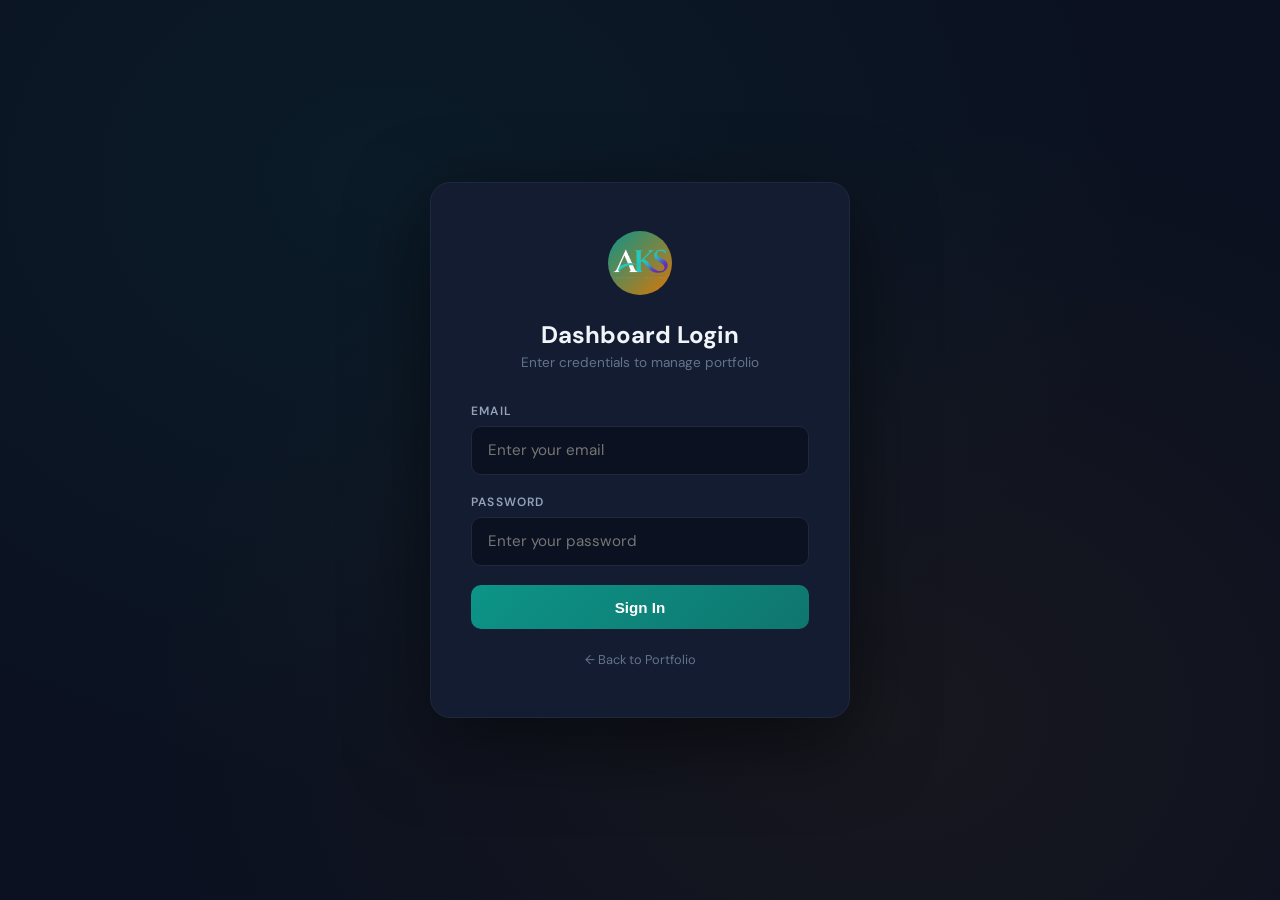
<file: dashboard.html>
<!DOCTYPE html>
<html lang="en">
<head>
<meta charset="UTF-8"/>
<meta name="viewport" content="width=device-width, initial-scale=1.0"/>
<title>Dashboard — Portfolio Manager</title>
<link rel="icon" type="image/png" href="aks.png">
<link href="https://fonts.googleapis.com/css2?family=DM+Sans:wght@400;500;600;700&family=Playfair+Display:wght@700;900&display=swap" rel="stylesheet"/>
<style>
* { margin: 0; padding: 0; box-sizing: border-box; }
:root {
  --bg: #0b1120; --bg-card: #131c31; --bg-alt: #0f172a;
  --text: #f1f5f9; --text-sec: #94a3b8; --text-muted: #64748b;
  --accent: #0d9488; --accent-hover: #0f766e;
  --gold: #d97706; --border: #1e293b;
  --radius: 12px; --shadow: 0 4px 24px rgba(0,0,0,0.3);
}
body {
  font-family: 'DM Sans', sans-serif; background: var(--bg); color: var(--text);
  display: flex; min-height: 100vh;
}
.sidebar {
  width: 240px; flex-shrink: 0; background: var(--bg-alt);
  border-right: 1px solid var(--border); padding: 1.5rem 0;
  height: 100vh; position: sticky; top: 0; overflow-y: auto;
  display: flex; flex-direction: column;
}
.sidebar-logo { text-align: center; padding: 0 1rem 1.5rem; border-bottom: 1px solid var(--border); margin-bottom: 1rem; }
.sidebar-logo img { height: 44px; width: auto; }
.sidebar-logo small { display: block; color: var(--text-muted); font-size: 0.7rem; margin-top: 0.3rem; }
.sidebar-nav { flex: 1; }
.nav-item {
  display: flex; align-items: center; gap: 0.7rem;
  padding: 0.75rem 1.5rem; cursor: pointer;
  color: var(--text-sec); font-size: 0.85rem; font-weight: 500;
  transition: all 0.2s; border-left: 3px solid transparent;
}
.nav-item:hover { background: rgba(13,148,136,0.05); color: var(--text); }
.nav-item.active { background: rgba(13,148,136,0.1); color: var(--accent); border-left-color: var(--accent); }
.nav-item .icon { font-size: 1.1rem; width: 24px; text-align: center; }
.sidebar-footer { padding: 1rem 1.5rem; border-top: 1px solid var(--border); }
.preview-btn, .logout-btn {
  display: block; width: 100%; padding: 0.65rem; text-align: center;
  border-radius: 8px; font-size: 0.8rem; font-weight: 600; cursor: pointer;
  transition: all 0.25s; text-decoration: none; border: none; margin-bottom: 0.5rem;
}
.preview-btn { background: var(--accent); color: #fff; }
.preview-btn:hover { background: var(--accent-hover); }
.logout-btn { background: transparent; color: #ef4444; border: 1px solid #ef4444; }
.logout-btn:hover { background: #ef4444; color: #fff; }

.main { flex: 1; padding: 2rem 2.5rem; overflow-y: auto; max-width: calc(100vw - 240px); }
.page-header { display: flex; justify-content: space-between; align-items: center; margin-bottom: 2rem; flex-wrap: wrap; gap: 1rem; }
.page-header h1 { font-family: 'Playfair Display', serif; font-size: 1.8rem; }
.page-header .sub { color: var(--text-sec); font-size: 0.85rem; }
.save-all-btn {
  padding: 0.7rem 2rem; background: linear-gradient(135deg, var(--accent), var(--accent-hover));
  border: none; border-radius: 8px; color: #fff; font-size: 0.85rem; font-weight: 600;
  cursor: pointer; transition: all 0.25s;
}
.save-all-btn:hover { transform: translateY(-2px); box-shadow: 0 8px 20px rgba(13,148,136,0.3); }
.section-panel { display: none; }
.section-panel.active { display: block; }
.section-panel h2 { font-size: 1.2rem; margin-bottom: 1.5rem; color: var(--text); display: flex; align-items: center; gap: 0.5rem; }
.section-panel h2 small { font-size: 0.7rem; color: var(--text-muted); font-weight: 400; }
.card { background: var(--bg-card); border: 1px solid var(--border); border-radius: var(--radius); padding: 1.5rem; margin-bottom: 1.5rem; }
.card h3 { font-size: 0.9rem; color: var(--accent); margin-bottom: 1rem; text-transform: uppercase; letter-spacing: 0.08em; }
.form-row { display: grid; grid-template-columns: 1fr 1fr; gap: 1rem; margin-bottom: 1rem; }
.form-row.three { grid-template-columns: 1fr 1fr 1fr; }
.form-group { margin-bottom: 1rem; }
.form-group label { display: block; font-size: 0.72rem; color: var(--text-sec); font-weight: 600; text-transform: uppercase; letter-spacing: 0.06em; margin-bottom: 0.3rem; }
.form-group input, .form-group textarea, .form-group select {
  width: 100%; padding: 0.7rem 0.9rem; background: var(--bg); border: 1px solid var(--border);
  border-radius: 8px; color: var(--text); font-size: 0.88rem; font-family: inherit;
  transition: border-color 0.25s;
}
.form-group input:focus, .form-group textarea:focus { outline: none; border-color: var(--accent); }
.form-group textarea { resize: vertical; min-height: 80px; }
.dynamic-list { display: flex; flex-direction: column; gap: 0.8rem; }
.dynamic-item {
  background: var(--bg); border: 1px solid var(--border); border-radius: 8px;
  padding: 1rem; position: relative;
}
.dynamic-item .remove-btn {
  position: absolute; top: 0.5rem; right: 0.5rem;
  width: 26px; height: 26px; border-radius: 50%; border: none;
  background: rgba(239,68,68,0.15); color: #ef4444; cursor: pointer;
  font-size: 0.8rem; display: flex; align-items: center; justify-content: center;
  transition: all 0.2s;
}
.dynamic-item .remove-btn:hover { background: #ef4444; color: #fff; }
.add-btn {
  padding: 0.6rem 1.2rem; background: transparent; border: 2px dashed var(--border);
  border-radius: 8px; color: var(--text-sec); font-size: 0.82rem; cursor: pointer;
  transition: all 0.25s; font-family: inherit; font-weight: 500; margin-top: 0.5rem;
}
.add-btn:hover { border-color: var(--accent); color: var(--accent); }
.toast {
  position: fixed; top: 1.5rem; right: 1.5rem; background: #065f46;
  color: #fff; padding: 0.8rem 1.5rem; border-radius: 10px;
  font-size: 0.85rem; font-weight: 500; z-index: 999;
  transform: translateX(120%); transition: transform 0.4s ease;
  box-shadow: 0 8px 24px rgba(0,0,0,0.3);
}
.toast.show { transform: translateX(0); }
.toast.error { background: #991b1b; }
::-webkit-scrollbar { width: 6px; }
::-webkit-scrollbar-track { background: var(--bg); }
::-webkit-scrollbar-thumb { background: var(--border); border-radius: 3px; }
</style>
</head>
<body>

<div class="sidebar">
  <div class="sidebar-logo">
    <img src="aks.png" alt="AKS">
    <small>Portfolio Dashboard</small>
  </div>
  <div class="sidebar-nav">
    <div class="nav-item active" data-section="hero"><span class="icon">🏠</span> Hero</div>
    <div class="nav-item" data-section="about"><span class="icon">👤</span> About</div>
    <div class="nav-item" data-section="skills"><span class="icon">⚡</span> Skills</div>
    <div class="nav-item" data-section="experience"><span class="icon">💼</span> Experience</div>
    <div class="nav-item" data-section="education"><span class="icon">🎓</span> Education</div>
    <div class="nav-item" data-section="projects"><span class="icon">📁</span> Projects</div>
    <div class="nav-item" data-section="awards"><span class="icon">🏆</span> Awards</div>
    <div class="nav-item" data-section="contact"><span class="icon">📬</span> Contact</div>
  </div>
  <div class="sidebar-footer">
    <a class="preview-btn" href="aman_f.html" target="_blank">👁 Preview</a>
    <button class="logout-btn" id="logoutBtn">✕ Logout</button>
  </div>
</div>

<div class="main">
  <div class="page-header">
    <div>
      <h1>Manage Portfolio</h1>
      <div class="sub" id="connectionStatus">🔄 Loading from backend...</div>
    </div>
    <button class="save-all-btn" id="saveAllBtn">💾 Save All Changes</button>
  </div>

  <div id="panel-hero" class="section-panel active">
    <h2>🏠 Hero Section</h2>
    <div class="card">
      <h3>Hero Content</h3>
      <div class="form-row">
        <div class="form-group"><label>Tag Line</label><input id="heroTag"></div>
        <div class="form-group"><label>Name (First)</label><input id="heroName1"></div>
      </div>
      <div class="form-row">
        <div class="form-group"><label>Name (Last)</label><input id="heroName2"></div>
        <div class="form-group"><label>Gold Label</label><input id="heroGoldLabel"></div>
      </div>
      <div class="form-group"><label>Subtitle</label><textarea id="heroSubtitle" rows="2"></textarea></div>
      <div class="form-row">
        <div class="form-group"><label>Button 1 Text</label><input id="heroBtn1"></div>
        <div class="form-group"><label>Button 1 Link</label><input id="heroBtn1Link"></div>
      </div>
      <div class="form-row">
        <div class="form-group"><label>Button 2 Text</label><input id="heroBtn2"></div>
        <div class="form-group"><label>Button 2 Link</label><input id="heroBtn2Link"></div>
      </div>
      <div class="form-group"><label>Hero Image (URL)</label><input id="heroImg"></div>
    </div>
  </div>

  <div id="panel-about" class="section-panel">
    <h2>👤 About Section</h2>
    <div class="card">
      <h3>About Text</h3>
      <div class="form-group"><label>Paragraph 1</label><textarea id="aboutP1" rows="2"></textarea></div>
      <div class="form-group"><label>Paragraph 2</label><textarea id="aboutP2" rows="2"></textarea></div>
    </div>
    <div class="card"><h3>Statistics</h3><div class="dynamic-list" id="statsList"></div><button class="add-btn" onclick="addItem('stats')">+ Add Stat</button></div>
    <div class="card"><h3>Personal Info</h3><div class="dynamic-list" id="infoList"></div><button class="add-btn" onclick="addItem('info')">+ Add Info</button></div>
  </div>

  <div id="panel-skills" class="section-panel">
    <h2>⚡ Skills</h2>
    <div class="dynamic-list" id="skillsList"></div>
    <button class="add-btn" onclick="addSkill()">+ Add Skill Category</button>
  </div>

  <div id="panel-experience" class="section-panel">
    <h2>💼 Experience</h2>
    <div class="dynamic-list" id="expList"></div>
    <button class="add-btn" onclick="addExp()">+ Add Experience</button>
  </div>

  <div id="panel-education" class="section-panel">
    <h2>🎓 Education</h2>
    <div class="dynamic-list" id="eduList"></div>
    <button class="add-btn" onclick="addEdu()">+ Add Education</button>
  </div>

  <div id="panel-projects" class="section-panel">
    <h2>📁 Projects</h2>
    <div class="dynamic-list" id="projList"></div>
    <button class="add-btn" onclick="addProj()">+ Add Project</button>
  </div>

  <div id="panel-awards" class="section-panel">
    <h2>🏆 Awards</h2>
    <div class="dynamic-list" id="awardsList"></div>
    <button class="add-btn" onclick="addItem('awards')">+ Add Award</button>
  </div>

  <div id="panel-contact" class="section-panel">
    <h2>📬 Contact Section</h2>
    <div class="card">
      <h3>Contact Details</h3>
      <div class="form-row">
        <div class="form-group"><label>Email</label><input id="contactEmail"></div>
        <div class="form-group"><label>Phone</label><input id="contactPhone"></div>
      </div>
      <div class="form-row">
        <div class="form-group"><label>WhatsApp Link</label><input id="contactWhatsappLink"></div>
        <div class="form-group"><label>LinkedIn URL</label><input id="contactLinkedin"></div>
      </div>
      <div class="form-row">
        <div class="form-group"><label>LinkedIn Text</label><input id="contactLinkedinText"></div>
        <div class="form-group"><label>Location</label><input id="contactLocation"></div>
      </div>
      <div class="form-group"><label>Message Text</label><textarea id="contactMsg" rows="3"></textarea></div>
    </div>
  </div>
</div>

<div class="toast" id="toast"></div>

<script>
var API = location.protocol === 'file:' ? 'http://localhost:5000/api' : '/api';

function getToken() { return localStorage.getItem('token'); }

function authHeaders() {
  var t = getToken();
  return t ? { 'Authorization': 'Bearer ' + t, 'Content-Type': 'application/json' } : { 'Content-Type': 'application/json' };
}

function showToast(msg, isError) {
  var t = document.getElementById('toast');
  t.textContent = msg; t.className = 'toast' + (isError ? ' error' : '');
  setTimeout(function() { t.classList.add('show'); }, 50);
  setTimeout(function() { t.classList.remove('show'); }, 2500);
}

// Auth check
if (!getToken()) { window.location.href = 'login.html'; }


// Sidebar nav
document.querySelectorAll('.nav-item[data-section]').forEach(function(item) {
  item.addEventListener('click', function() {
    document.querySelectorAll('.nav-item').forEach(function(n) { n.classList.remove('active'); });
    document.querySelectorAll('.section-panel').forEach(function(p) { p.classList.remove('active'); });
    this.classList.add('active');
    document.getElementById('panel-' + this.dataset.section).classList.add('active');
  });
});

// Logout
document.getElementById('logoutBtn').addEventListener('click', function() {
  localStorage.removeItem('token');
  localStorage.removeItem('auth');
  window.location.href = 'index.html';
});

// ─── Data state ───
var data = {};

// ─── Fetch all data from API ───
function loadData() {
  var status = document.getElementById('connectionStatus');

  fetch(API + '/export', { headers: { 'Authorization': 'Bearer ' + getToken() } })
  .then(function(r) {
    if (r.status === 401) { window.location.href = 'login.html'; return null; }
    return r.json();
  })
  .then(function(d) {
    if (!d) return;
    data = d;
    status.textContent = '✅ Connected to backend — Data loaded from MySQL';
    status.style.color = '#2dd4bf';

    // Fill form fields
    if (d.hero) {
      setVal('heroTag', d.hero.tag);
      setVal('heroName1', d.hero.name_first);
      setVal('heroName2', d.hero.name_last);
      setVal('heroGoldLabel', d.hero.gold_label);
      setVal('heroSubtitle', d.hero.subtitle);
      setVal('heroBtn1', d.hero.btn1_text);
      setVal('heroBtn1Link', d.hero.btn1_link);
      setVal('heroBtn2', d.hero.btn2_text);
      setVal('heroBtn2Link', d.hero.btn2_link);
      setVal('heroImg', d.hero.hero_img);
    }
    setVal('aboutP1', d.paragraphs && d.paragraphs[0]);
    setVal('aboutP2', d.paragraphs && d.paragraphs[1]);

    // Dynamic data
    data._stats = d.stats || [];
    data._info = d.info || [];
    data._skills = d.skills || [];
    data._experience = d.experience || [];
    data._education = d.education || [];
    data._projects = d.projects || [];
    data._awards = d.awards || [];

    renderAll();

    if (d.contact) {
      setVal('contactEmail', d.contact.email);
      setVal('contactPhone', d.contact.phone);
      setVal('contactWhatsappLink', d.contact.whatsapp_link);
      setVal('contactLinkedin', d.contact.linkedin_url);
      setVal('contactLinkedinText', d.contact.linkedin_text);
      setVal('contactLocation', d.contact.location);
      setVal('contactMsg', d.contact.message_text);
    }
  })
  .catch(function() {
    status.textContent = '⚠ Backend server not running. Start with: python app.py';
    status.style.color = '#f59e0b';
    // Fallback to empty defaults
    data._stats = []; data._info = []; data._skills = []; data._experience = [];
    data._education = []; data._projects = []; data._awards = [];
    renderAll();
  });
}

function setVal(id, val) {
  var el = document.getElementById(id);
  if (el && val != null) el.value = val;
}

function renderAll() {
  renderDynamic('statsList', 'stats', ['number', 'label']);
  renderDynamic('infoList', 'info', ['label', 'value']);
  renderSkills();
  renderExp();
  renderEdu();
  renderProj();
  renderDynamic('awardsList', 'awards', ['title', 'description']);
}

// ─── Dynamic list renderer ───
function renderDynamic(listId, key, fields) {
  var c = document.getElementById(listId); c.innerHTML = '';
  (data['_' + key] || []).forEach(function(item, i) {
    var rowsHtml = '';
    var fLen = fields.length;
    if (fLen === 2) rowsHtml = '<div class="form-row">' + fieldHtml(fields[0], item[fields[0]], key, i) + fieldHtml(fields[1], item[fields[1]], key, i) + '</div>';
    else if (fLen === 1) rowsHtml = fieldHtml(fields[0], item[fields[0]], key, i);
    else rowsHtml = '<div class="form-row three">' + fields.map(function(f) { return fieldHtml(f, item[f], key, i); }).join('') + '</div>';
    c.innerHTML += '<div class="dynamic-item"><button class="remove-btn" onclick="removeItem(\'' + key + '\',' + i + ')">✕</button>' + rowsHtml + '</div>';
  });
}

function fieldHtml(fieldName, val, key, idx) {
  var label = fieldName.replace(/_/g, ' ').replace(/\b\w/g, function(l) { return l.toUpperCase(); });
  return '<div class="form-group"><label>' + label + '</label><input class="auto-field" data-parent="' + key + '" data-idx="' + idx + '" data-field="' + fieldName + '" value="' + (val || '') + '"></div>';
}

// ─── Add / Remove ───
function addItem(key) {
  var defaults = { stats: {number:'0',label:'New'}, info: {label:'New',value:''}, awards: {title:'New',description:''} };
  data['_' + key].push(defaults[key] || {});
  renderDynamic(key + 'List', key, Object.keys(defaults[key] || {number:'',label:'',title:'',description:'',year:'',institution:'',degree:'',score:''}));
  showToast('Added');
}

function removeItem(key, idx) {
  data['_' + key].splice(idx, 1);
  renderDynamic(key + 'List', key, key === 'stats' ? ['number','label'] : key === 'info' ? ['label','value'] : ['title','description']);
  showToast('Removed');
}

// Skills
function addSkill() { data._skills.push({category:'New',tags:['tag']}); renderSkills(); showToast('Added'); }

function renderSkills() {
  var c = document.getElementById('skillsList'); c.innerHTML = '';
  data._skills.forEach(function(s, i) {
    var tagsHtml = s.tags.map(function(t, ti) {
      return '<span style="display:inline-flex;align-items:center;gap:4px;background:var(--bg);border:1px solid var(--border);border-radius:6px;padding:0.2rem 0.6rem;font-size:0.8rem;margin:0.2rem">' +
        '<input class="skill-tag-input" data-idx="' + i + '" data-tidx="' + ti + '" value="' + t + '" style="background:none;border:none;color:var(--text);width:auto;max-width:100px;padding:0;font-size:0.8rem">' +
        '<span onclick="removeSkillTag(' + i + ',' + ti + ')" style="cursor:pointer;color:#ef4444;font-size:0.7rem">✕</span></span>';
    }).join('') + '<span onclick="addSkillTag(' + i + ')" style="cursor:pointer;color:var(--accent);font-size:0.75rem;padding:0.2rem 0.5rem">+tag</span>';
    c.innerHTML += '<div class="dynamic-item"><button class="remove-btn" onclick="removeSkill(' + i + ')">✕</button>' +
      '<div class="form-group" style="margin-bottom:0.5rem"><label>Category</label><input class="skill-cat-input" data-idx="' + i + '" value="' + s.category + '"></div>' +
      '<div><label style="font-size:0.72rem;color:var(--text-sec);font-weight:600;text-transform:uppercase">Tags</label><div style="margin-top:0.3rem">' + tagsHtml + '</div></div></div>';
  });
}
function addSkillTag(idx) { data._skills[idx].tags.push('new'); renderSkills(); }
function removeSkillTag(idx, tidx) { data._skills[idx].tags.splice(tidx, 1); renderSkills(); }
function removeSkill(idx) { data._skills.splice(idx, 1); renderSkills(); }

// Experience
function addExp() { data._experience.push({period:'',role:'',organization:'',bullets:['']}); renderExp(); showToast('Added'); }

function renderExp() {
  var c = document.getElementById('expList'); c.innerHTML = '';
  data._experience.forEach(function(e, i) {
    var bHtml = e.bullets.map(function(b, bi) {
      return '<div style="display:flex;gap:0.3rem;align-items:center;margin:0.2rem 0"><input class="exp-bullet-input" data-idx="' + i + '" data-bidx="' + bi + '" value="' + b + '" style="flex:1;padding:0.3rem 0.5rem;background:var(--bg);border:1px solid var(--border);border-radius:6px;color:var(--text);font-size:0.82rem"><span onclick="removeExpBullet(' + i + ',' + bi + ')" style="cursor:pointer;color:#ef4444;font-size:0.8rem">✕</span></div>';
    }).join('') + '<span onclick="addExpBullet(' + i + ')" style="cursor:pointer;color:var(--accent);font-size:0.75rem">+ bullet</span>';
    c.innerHTML += '<div class="dynamic-item"><button class="remove-btn" onclick="removeExpItem(' + i + ')">✕</button>' +
      '<div class="form-row three">' +
      '<div class="form-group"><label>Period</label><input class="exp-field" data-idx="' + i + '" data-field="period" value="' + (e.period||'') + '"></div>' +
      '<div class="form-group"><label>Role</label><input class="exp-field" data-idx="' + i + '" data-field="role" value="' + (e.role||'') + '"></div>' +
      '<div class="form-group"><label>Organization</label><input class="exp-field" data-idx="' + i + '" data-field="organization" value="' + (e.organization||'') + '"></div></div>' +
      '<div><label style="font-size:0.72rem;color:var(--text-sec);font-weight:600;text-transform:uppercase">Bullets</label><div style="margin-top:0.3rem">' + bHtml + '</div></div></div>';
  });
}
function addExpBullet(idx) { data._experience[idx].bullets.push(''); renderExp(); }
function removeExpBullet(idx, bidx) { data._experience[idx].bullets.splice(bidx, 1); renderExp(); }
function removeExpItem(idx) { data._experience.splice(idx, 1); renderExp(); }

// Education
function addEdu() { data._education.push({year:'',institution:'',degree:'',score:''}); renderEdu(); showToast('Added'); }

function renderEdu() {
  var c = document.getElementById('eduList'); c.innerHTML = '';
  data._education.forEach(function(e, i) {
    c.innerHTML += '<div class="dynamic-item"><button class="remove-btn" onclick="removeEduItem(' + i + ')">✕</button>' +
      '<div class="form-row three">' +
      '<div class="form-group"><label>Year</label><input class="edu-field" data-idx="' + i + '" data-field="year" value="' + (e.year||'') + '"></div>' +
      '<div class="form-group"><label>Institution</label><input class="edu-field" data-idx="' + i + '" data-field="institution" value="' + (e.institution||'') + '"></div>' +
      '<div class="form-group"><label>Score</label><input class="edu-field" data-idx="' + i + '" data-field="score" value="' + (e.score||'') + '"></div></div>' +
      '<div class="form-group"><label>Degree</label><input class="edu-field" data-idx="' + i + '" data-field="degree" value="' + (e.degree||'') + '"></div></div>';
  });
}
function removeEduItem(idx) { data._education.splice(idx, 1); renderEdu(); }

// Projects
function addProj() { data._projects.push({num:'0'+(data._projects.length+1),title:'',features:['']}); renderProj(); showToast('Added'); }

function renderProj() {
  var c = document.getElementById('projList'); c.innerHTML = '';
  data._projects.forEach(function(p, i) {
    var fHtml = p.features.map(function(f, fi) {
      return '<div style="display:flex;gap:0.3rem;align-items:center;margin:0.2rem 0"><input class="proj-feat-input" data-idx="' + i + '" data-fidx="' + fi + '" value="' + f + '" style="flex:1;padding:0.3rem 0.5rem;background:var(--bg);border:1px solid var(--border);border-radius:6px;color:var(--text);font-size:0.82rem"><span onclick="removeProjFeat(' + i + ',' + fi + ')" style="cursor:pointer;color:#ef4444;font-size:0.8rem">✕</span></div>';
    }).join('') + '<span onclick="addProjFeat(' + i + ')" style="cursor:pointer;color:var(--accent);font-size:0.75rem">+ feature</span>';
    c.innerHTML += '<div class="dynamic-item"><button class="remove-btn" onclick="removeProjItem(' + i + ')">✕</button>' +
      '<div class="form-row">' +
      '<div class="form-group"><label>Number</label><input class="proj-field" data-idx="' + i + '" data-field="num" value="' + (p.num||'') + '"></div>' +
      '<div class="form-group"><label>Title</label><input class="proj-field" data-idx="' + i + '" data-field="title" value="' + (p.title||'') + '"></div></div>' +
      '<div><label style="font-size:0.72rem;color:var(--text-sec);font-weight:600;text-transform:uppercase">Features</label><div style="margin-top:0.3rem">' + fHtml + '</div></div></div>';
  });
}
function addProjFeat(idx) { data._projects[idx].features.push(''); renderProj(); }
function removeProjFeat(idx, fidx) { data._projects[idx].features.splice(fidx, 1); renderProj(); }
function removeProjItem(idx) { data._projects.splice(idx, 1); renderProj(); }

// ─── Sync input fields to data ───
function syncInputs() {
  // Dynamic fields via event listeners
  // Static fields
  data.hero = {
    tag: g('heroTag'), name_first: g('heroName1'), name_last: g('heroName2'),
    gold_label: g('heroGoldLabel'), subtitle: g('heroSubtitle'),
    btn1_text: g('heroBtn1'), btn1_link: g('heroBtn1Link'),
    btn2_text: g('heroBtn2'), btn2_link: g('heroBtn2Link'),
    hero_img: g('heroImg')
  };
  data.paragraphs = [g('aboutP1'), g('aboutP2')].filter(Boolean);
  data.contact = {
    email: g('contactEmail'), phone: g('contactPhone'),
    whatsapp_link: g('contactWhatsappLink'), linkedin_url: g('contactLinkedin'),
    linkedin_text: g('contactLinkedinText'), location: g('contactLocation'),
    message_text: g('contactMsg')
  };
}

function g(id) { var el = document.getElementById(id); return el ? el.value : ''; }

// ─── Save All ───
document.getElementById('saveAllBtn').addEventListener('click', function() {
  syncInputs();
  var btn = this; btn.disabled = true; btn.textContent = '⏳ Saving...';
  var saves = [];

  saves.push(
    fetch(API + '/hero', { method: 'PUT', headers: authHeaders(), body: JSON.stringify(data.hero) }),
    fetch(API + '/about/paragraphs', { method: 'PUT', headers: authHeaders(), body: JSON.stringify({ paragraphs: data.paragraphs }) }),
    fetch(API + '/about/stats', { method: 'PUT', headers: authHeaders(), body: JSON.stringify({ stats: data._stats }) }),
    fetch(API + '/about/info', { method: 'PUT', headers: authHeaders(), body: JSON.stringify({ info: data._info }) }),
    fetch(API + '/skills', { method: 'PUT', headers: authHeaders(), body: JSON.stringify(data._skills.map(function(s) { return { category: s.category, tags: s.tags }; })) }),
    fetch(API + '/experience', { method: 'PUT', headers: authHeaders(), body: JSON.stringify(data._experience.map(function(e) { return { period: e.period, role: e.role, organization: e.organization, bullets: e.bullets }; })) }),
    fetch(API + '/education', { method: 'PUT', headers: authHeaders(), body: JSON.stringify(data._education) }),
    fetch(API + '/projects', { method: 'PUT', headers: authHeaders(), body: JSON.stringify(data._projects) }),
    fetch(API + '/awards', { method: 'PUT', headers: authHeaders(), body: JSON.stringify(data._awards) }),
    fetch(API + '/contact', { method: 'PUT', headers: authHeaders(), body: JSON.stringify(data.contact) })
  );

  Promise.all(saves)
    .then(function(responses) {
      var ok = responses.every(function(r) { return r.ok; });
      if (ok) showToast('✅ All changes saved to MySQL!');
      else showToast('❌ Some saves failed', true);
    })
    .catch(function() { showToast('❌ Server error', true); })
    .finally(function() { btn.disabled = false; btn.textContent = '💾 Save All Changes'; });
});

// ─── Auto-field listeners ───
document.addEventListener('input', function(e) {
  var el = e.target;
  if (el.classList.contains('auto-field')) {
    var parent = el.dataset.parent;
    var idx = parseInt(el.dataset.idx);
    var field = el.dataset.field;
    if (data['_' + parent]) {
      if (!data['_' + parent][idx]) data['_' + parent][idx] = {};
      data['_' + parent][idx][field] = el.value;
    }
  }
  if (el.classList.contains('skill-cat-input')) {
    var idx = parseInt(el.dataset.idx);
    if (data._skills[idx]) data._skills[idx].category = el.value;
  }
  if (el.classList.contains('skill-tag-input')) {
    var idx = parseInt(el.dataset.idx);
    var tidx = parseInt(el.dataset.tidx);
    if (data._skills[idx] && data._skills[idx].tags) data._skills[idx].tags[tidx] = el.value;
  }
  if (el.classList.contains('exp-field')) {
    data._experience[parseInt(el.dataset.idx)][el.dataset.field] = el.value;
  }
  if (el.classList.contains('exp-bullet-input')) {
    data._experience[parseInt(el.dataset.idx)].bullets[parseInt(el.dataset.bidx)] = el.value;
  }
  if (el.classList.contains('edu-field')) {
    data._education[parseInt(el.dataset.idx)][el.dataset.field] = el.value;
  }
  if (el.classList.contains('proj-field')) {
    data._projects[parseInt(el.dataset.idx)][el.dataset.field] = el.value;
  }
  if (el.classList.contains('proj-feat-input')) {
    data._projects[parseInt(el.dataset.idx)].features[parseInt(el.dataset.fidx)] = el.value;
  }
});

// ─── Init ───
loadData();
</script>
</body>
</html>
</file>
